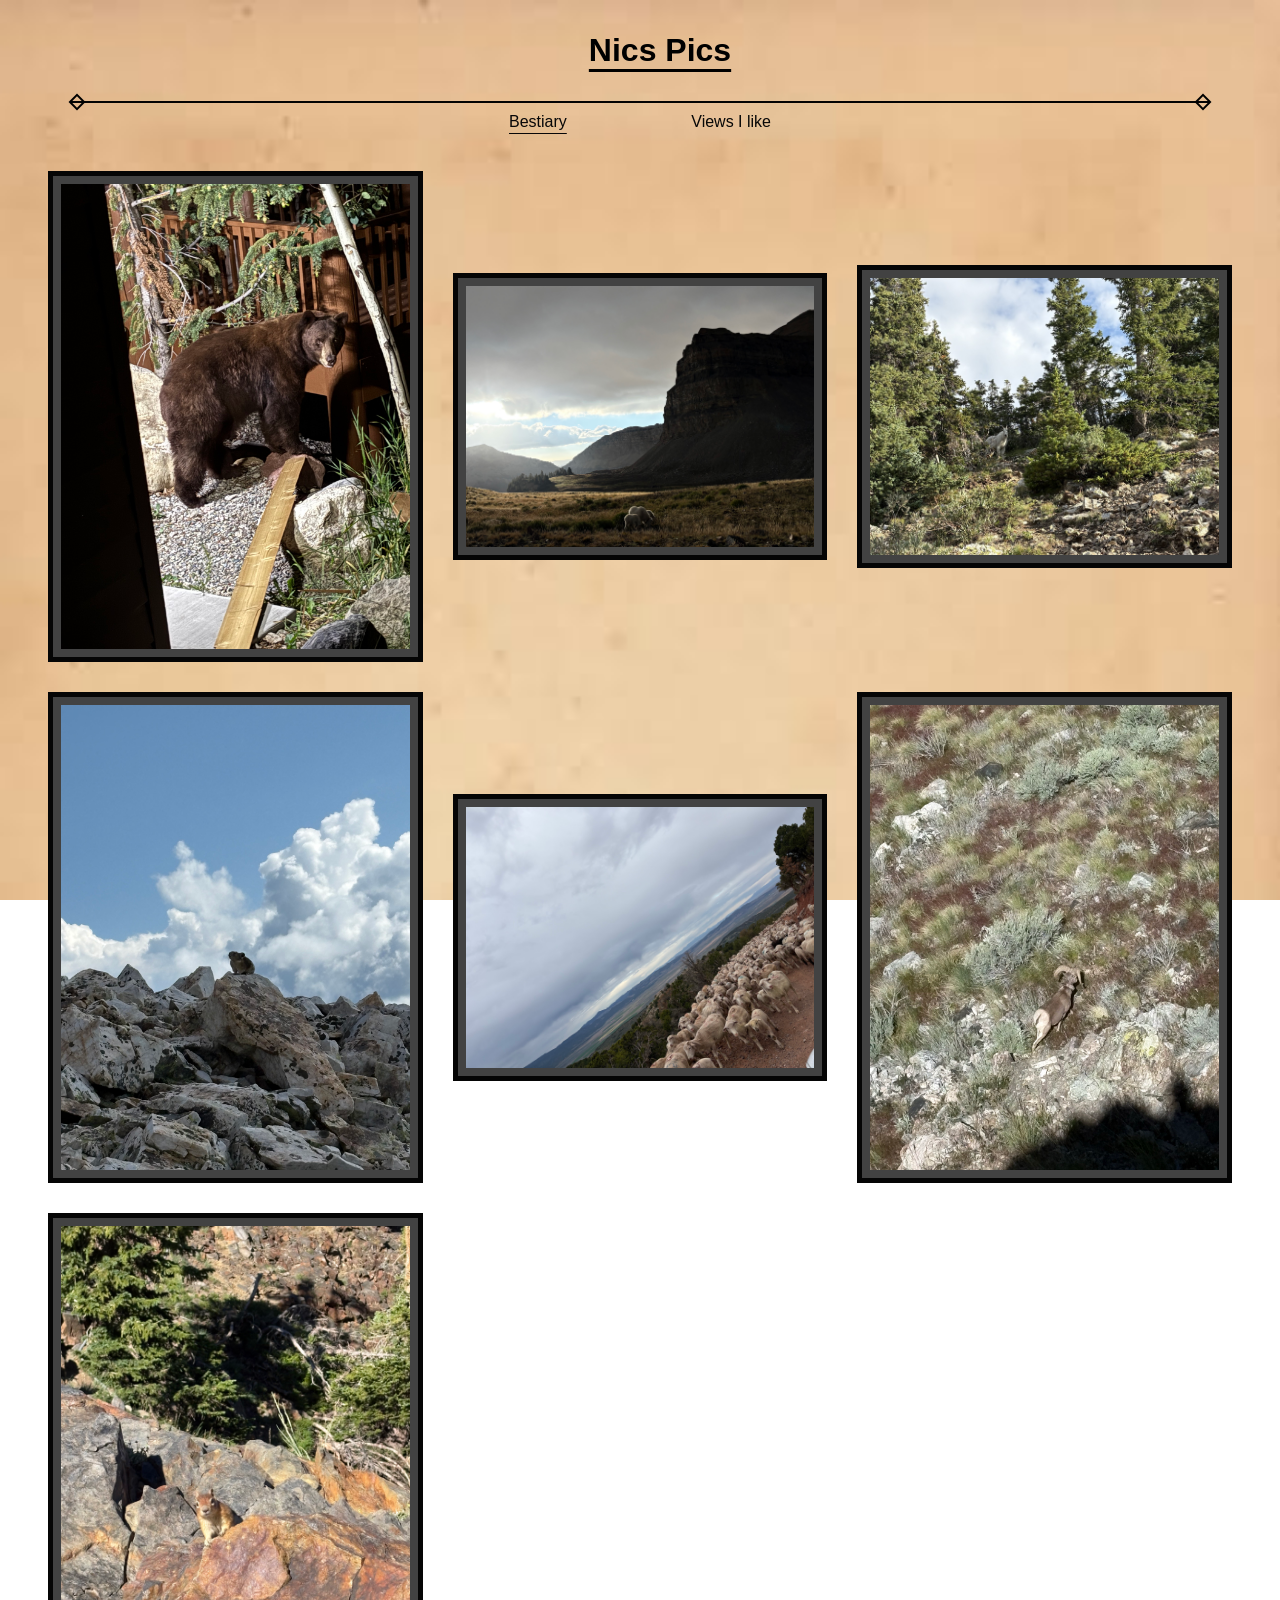
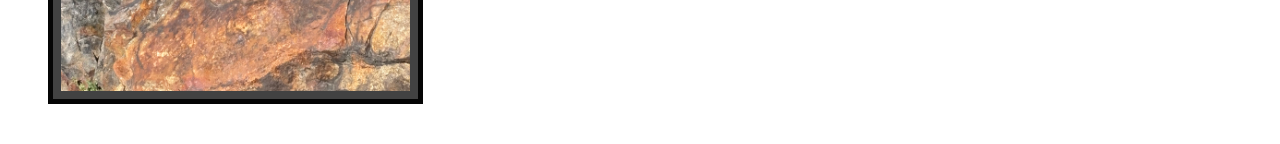
<file: index.html>
<!DOCTYPE html>

<html>
    <head>
        <title>Nics Pics</title>
        <link rel="stylesheet" href="style.css">
    </head>

    <body>
        <h1><ul>Nics Pics</ul></h1>

        <div class="line"></div>

        <nav>
            <a class="active" href="index.html">Bestiary</a>
            <a href="views.html">Views I like</a>
        </nav>

        <div class="gallery">
            <div class="photo-frame"><img src="images/black bear.jpeg" alt="black bear">
                <span class="bottom-left"></span>
                <span class="bottom-right"></span></div>
            <div class="photo-frame"><img src="images/goat fam.jpeg" alt="goat fam">
                <span class="bottom-left"></span>
                <span class="bottom-right"></span></div>
            <div class="photo-frame"><img src="images/goat.jpeg" alt="goat alone">
                <span class="bottom-left"></span>
                <span class="bottom-right"></span></div>
            <div class="photo-frame"><img src="images/pika.jpeg" alt="pika">
                <span class="bottom-left"></span>
                <span class="bottom-right"></span></div>
            <div class="photo-frame"><img src="images/sheep.jpeg" alt="sheep crowd">
                <span class="bottom-left"></span>
                <span class="bottom-right"></span></div>
            <div class="photo-frame"><img src="images/longhorn.jpeg" alt="longhorn">
                <span class="bottom-left"></span>
                <span class="bottom-right"></span></div>
            <div class="photo-frame"><img src="images/sqrl.jpeg" alt="Squirl">
                <span class="bottom-left"></span>
                <span class="bottom-right"></span></div>

        </div>
       
    </body>
</html>
</file>
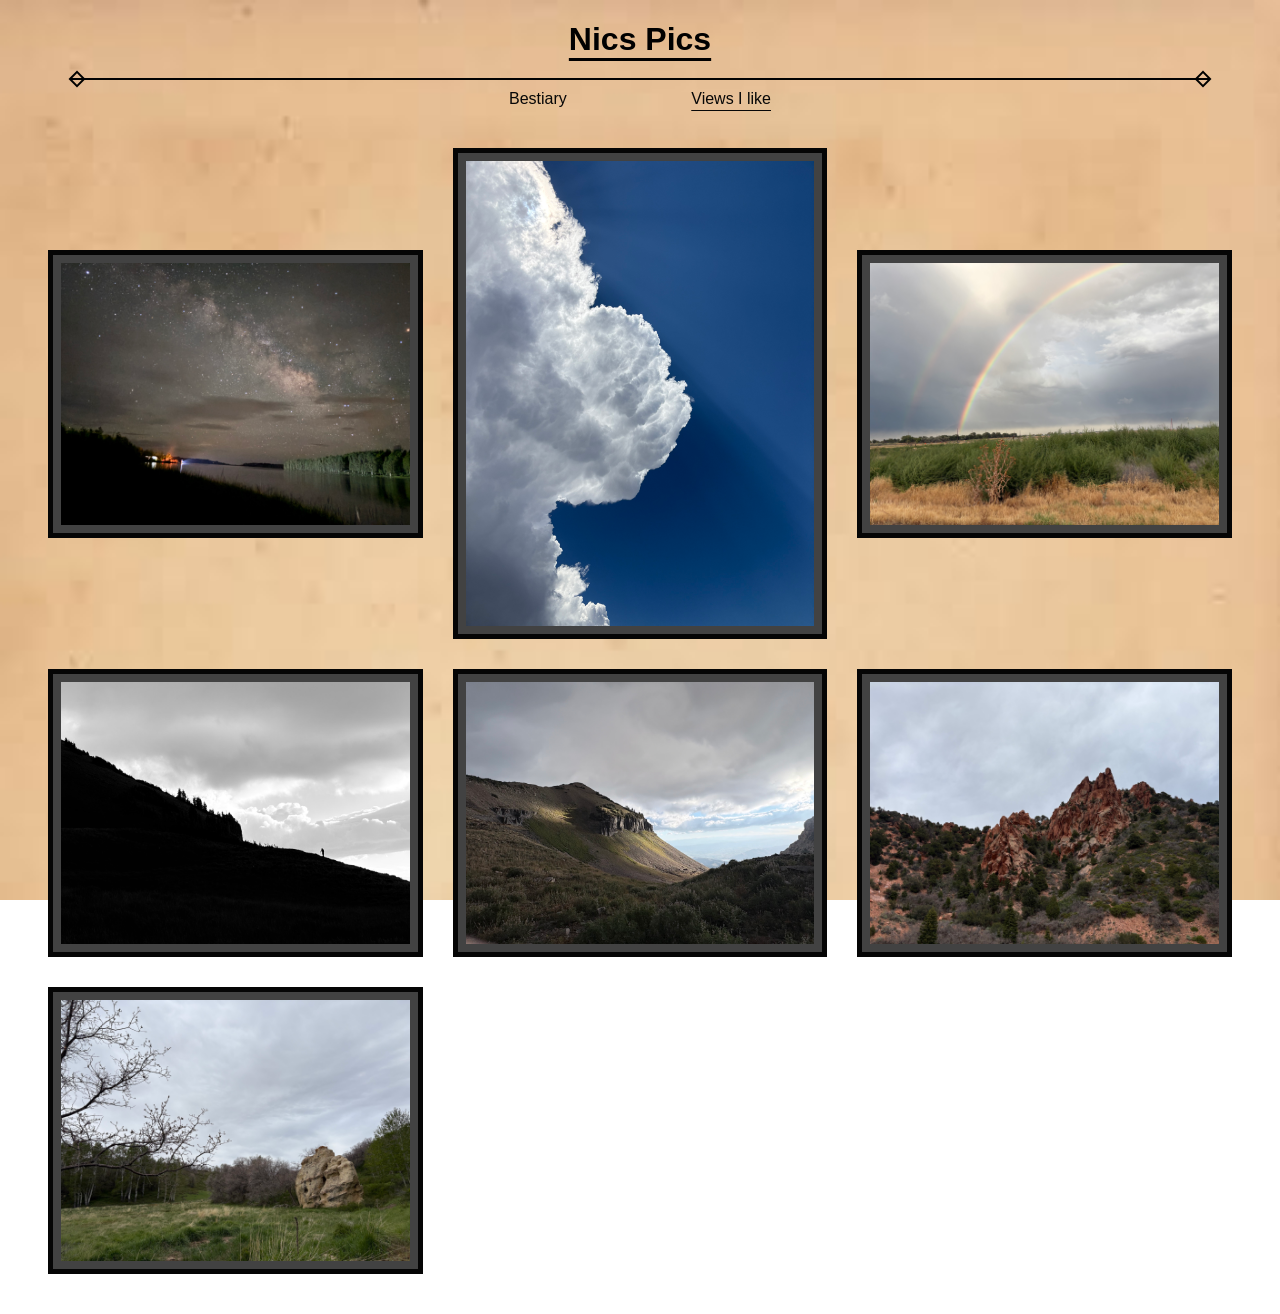
<file: views.html>
<!DOCTYPE html>

<html>
    <head>
        <title>Nics Pics</title>
        <link rel="stylesheet" href="style.css">
    </head>

    <body>
        <h1>Nics Pics</h1>

        <div class="line"></div>

        <nav>
            <a href="index.html">Bestiary</a>
            <a class="active" href="views.html">Views I like</a>
        </nav>

        <div class="gallery">
            <div class="photo-frame"><img src="images/milky.jpeg" alt="stars">
                <span class="bottom-left"></span>
                <span class="bottom-right"></span></div>
            <div class="photo-frame"><img src="images/cloud.jpeg" alt="cloud">
                <span class="bottom-left"></span>
                <span class="bottom-right"></span></div>
            <div class="photo-frame"><img src="images/double rnbw.jpeg" alt="double raindbow">
                <span class="bottom-left"></span>
                <span class="bottom-right"></span></div>
            <div class="photo-frame"><img src="images/lone hkr.jpeg" alt="lone hiker">
                <span class="bottom-left"></span>
                <span class="bottom-right"></span></div>
            <div class="photo-frame"><img src="images/mtn side.jpeg" alt="mountain side">
                <span class="bottom-left"></span>
                <span class="bottom-right"></span></div>
            <div class="photo-frame"><img src="images/redspike.jpeg" alt="red rock">
                <span class="bottom-left"></span>
                <span class="bottom-right"></span></div>
            <div class="photo-frame"><img src="images/sandstone.jpeg" alt="kewl rock">
                <span class="bottom-left"></span>
                <span class="bottom-right"></span></div>
       
    </body>
</html>
</file>
<file: style.css>
h1 {
    font-family: "Bahnschrift", sans-serif;
    font-weight: bold;
    text-align: center;
    margin-bottom: 20px;
    color: rgb(0, 0, 0);
    text-decoration: underline;
    text-underline-offset: 8px;
}

.line {
    width: 90%;
    height: 2px;
    position: relative;
    background-color: rgb(3, 3, 3);
    margin: 10px auto;
}

.line::after,
.line::before {
    content: "";
    position: absolute;
    width: 8px;
    height: 8px;
    top: 50%;
    transform: translateY(-50%) rotate(45deg);
    background-color: transparent;
    border: 2px solid rgb(0, 0, 0);
}

.line::before {
    left: 0;
}

.line::after {
    right: 0;
}
nav {
    text-align: center;
}

nav a {
    margin: 0 60px;
    color: rgb(7, 7, 7);
    text-decoration: none;
}

nav a.active {
    text-decoration: underline ;
    text-underline-offset: 6px;
}

body {
    font-family: "Bahnschrift", sans-serif;
    background-image: url("images/oldparch.jpg");
    background-size: cover;
    background-attachment: fixed;
}

.gallery {
    display: grid;
    grid-template-columns: repeat(3, 1fr);
    gap: 30px;
    margin: 40px;
    justify-items: center;
    align-items: center;
}

.gallery img {
    width: 300px;
    max-width: 100%;
    height: auto;
}
.photo-frame {
    position: relative;
    width: fit-content;
    max-width: 100%;
    padding: 8px;
    border: 5px solid rgb(5, 5, 5);
    background-color: rgb(66, 66, 66);
}



.photo-frame img {
    width: 100%;
    height: auto;
    display: block;
}
</file>
